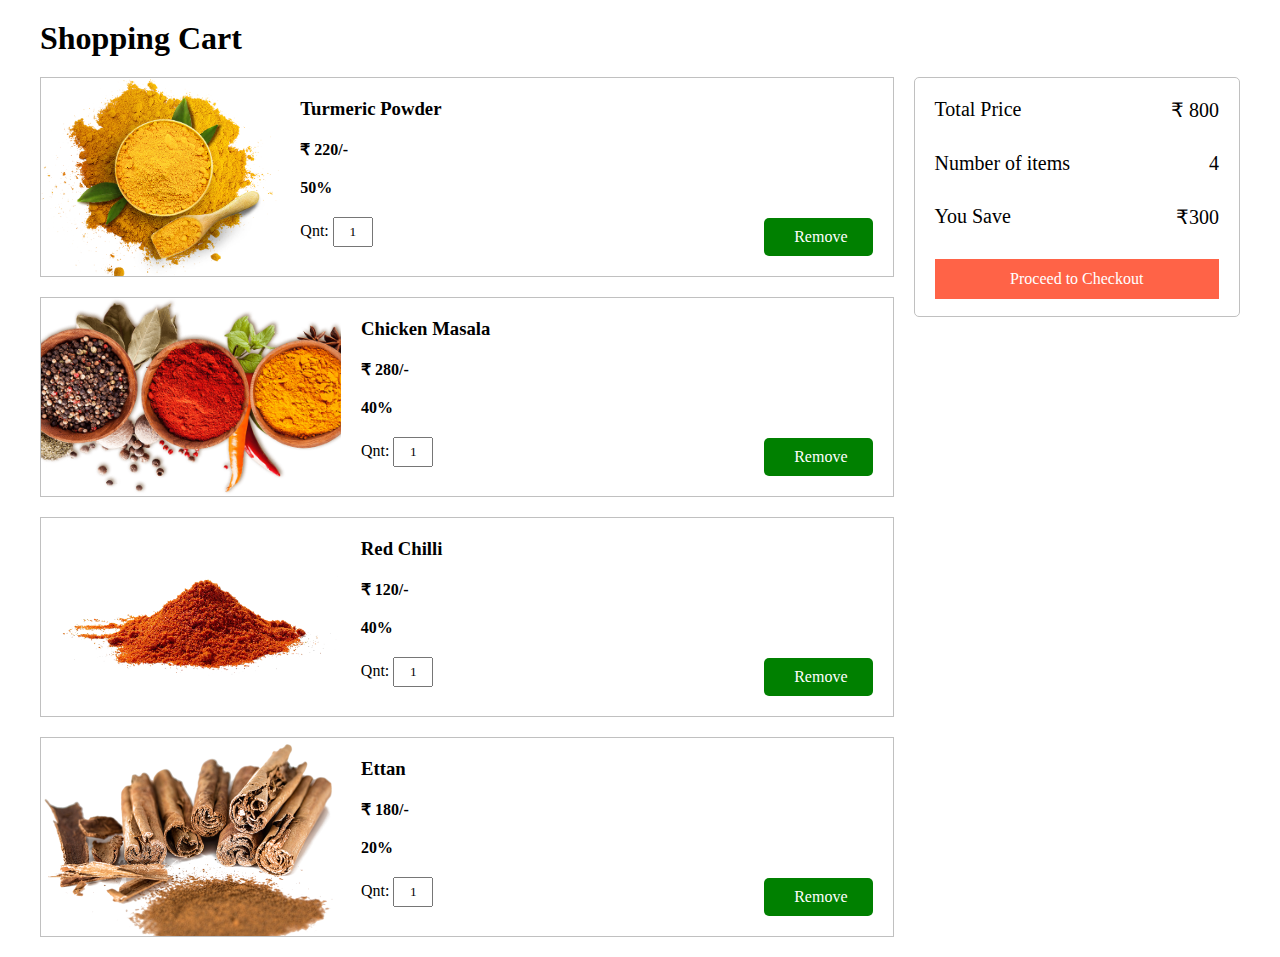
<file: addcart.html>
<!DOCTYPE html>
<html lang="en">
<head>
    <meta charset="UTF-8">
    <meta http-equiv="X-UA-Compatible" content="IE=edge">
    <meta name="viewport" content="width=device-width, initial-scale=1.0">
    <title>Your Spice Shopping Cart</title>
    <link rel="stylesheet" href="cart.css">
</head>
<body>
    <div class="container">
        <h1>Shopping Cart</h1>
        <div class="cart">
            <div class="products">
                <div class="product">
                    <img src="01.png">
                    <div class="product-info">
                        <h3 class="product-name">Turmeric Powder</h3>
                        <h4 class="product-price">₹ 220/-</h4>
                        <h4 class="product-offer">50%</h4>
                        <p class="product-quantity">Qnt: <input value="1" name="">
                        <p class="product-remove">
                            <i class="fa fa-trash" aria-hidden="true"></i>
                            <span class="remove">Remove</span>
                        </p>
                    </div>
                </div>
                <div class="product">
                    <img src="02.png">
                    <div class="product-info">
                        <h3 class="product-name">Chicken Masala</h3>
                        <h4 class="product-price">₹ 280/-</h4>
                        <h4 class="product-offer">40%</h4>
                        <p class="product-quantity">Qnt: <input value="1" name="">
                        <p class="product-remove">
                            <i class="fa fa-trash" aria-hidden="true"></i>
                            <span class="remove">Remove</span>
                        </p>
                    </div>
                </div>
                <div class="product">
                    <img src="03.png">
                    <div class="product-info">
                        <h3 class="product-name">Red Chilli</h3>
                        <h4 class="product-price">₹ 120/-</h4>
                        <h4 class="product-offer">40%</h4>
                        <p class="product-quantity">Qnt: <input value="1" name="">
                        <p class="product-remove">
                            <i class="fa fa-trash" aria-hidden="true"></i>
                            <span class="remove">Remove</span>
                        </p>
                    </div>
                </div>
                <div class="product">
                    <img src="04.png">
                    <div class="product-info">
                        <h3 class="product-name">Ettan</h3>
                        <h4 class="product-price">₹ 180/-</h4>
                        <h4 class="product-offer">20%</h4>
                        <p class="product-quantity">Qnt: <input value="1" name="">
                        <p class="product-remove">
                            <i class="fa fa-trash" aria-hidden="true"></i>
                            <span class="remove">Remove</span>
                        </p>
                    </div>
                </div>
            </div>
            <div class="cart-total">
                <p>
                    <span>Total Price</span>
                    <span> ₹ 800</span>
                </p>
                <p>
                    <span>Number of items</span>
                    <span>4</span>
                </p>
                <p>
                    <span>You Save</span>
                    <span> ₹300 </span>
                </p>
                <a href="#">Proceed to Checkout</a>
            </div>
        </div>
    </div>
</body>
</html>
</file>
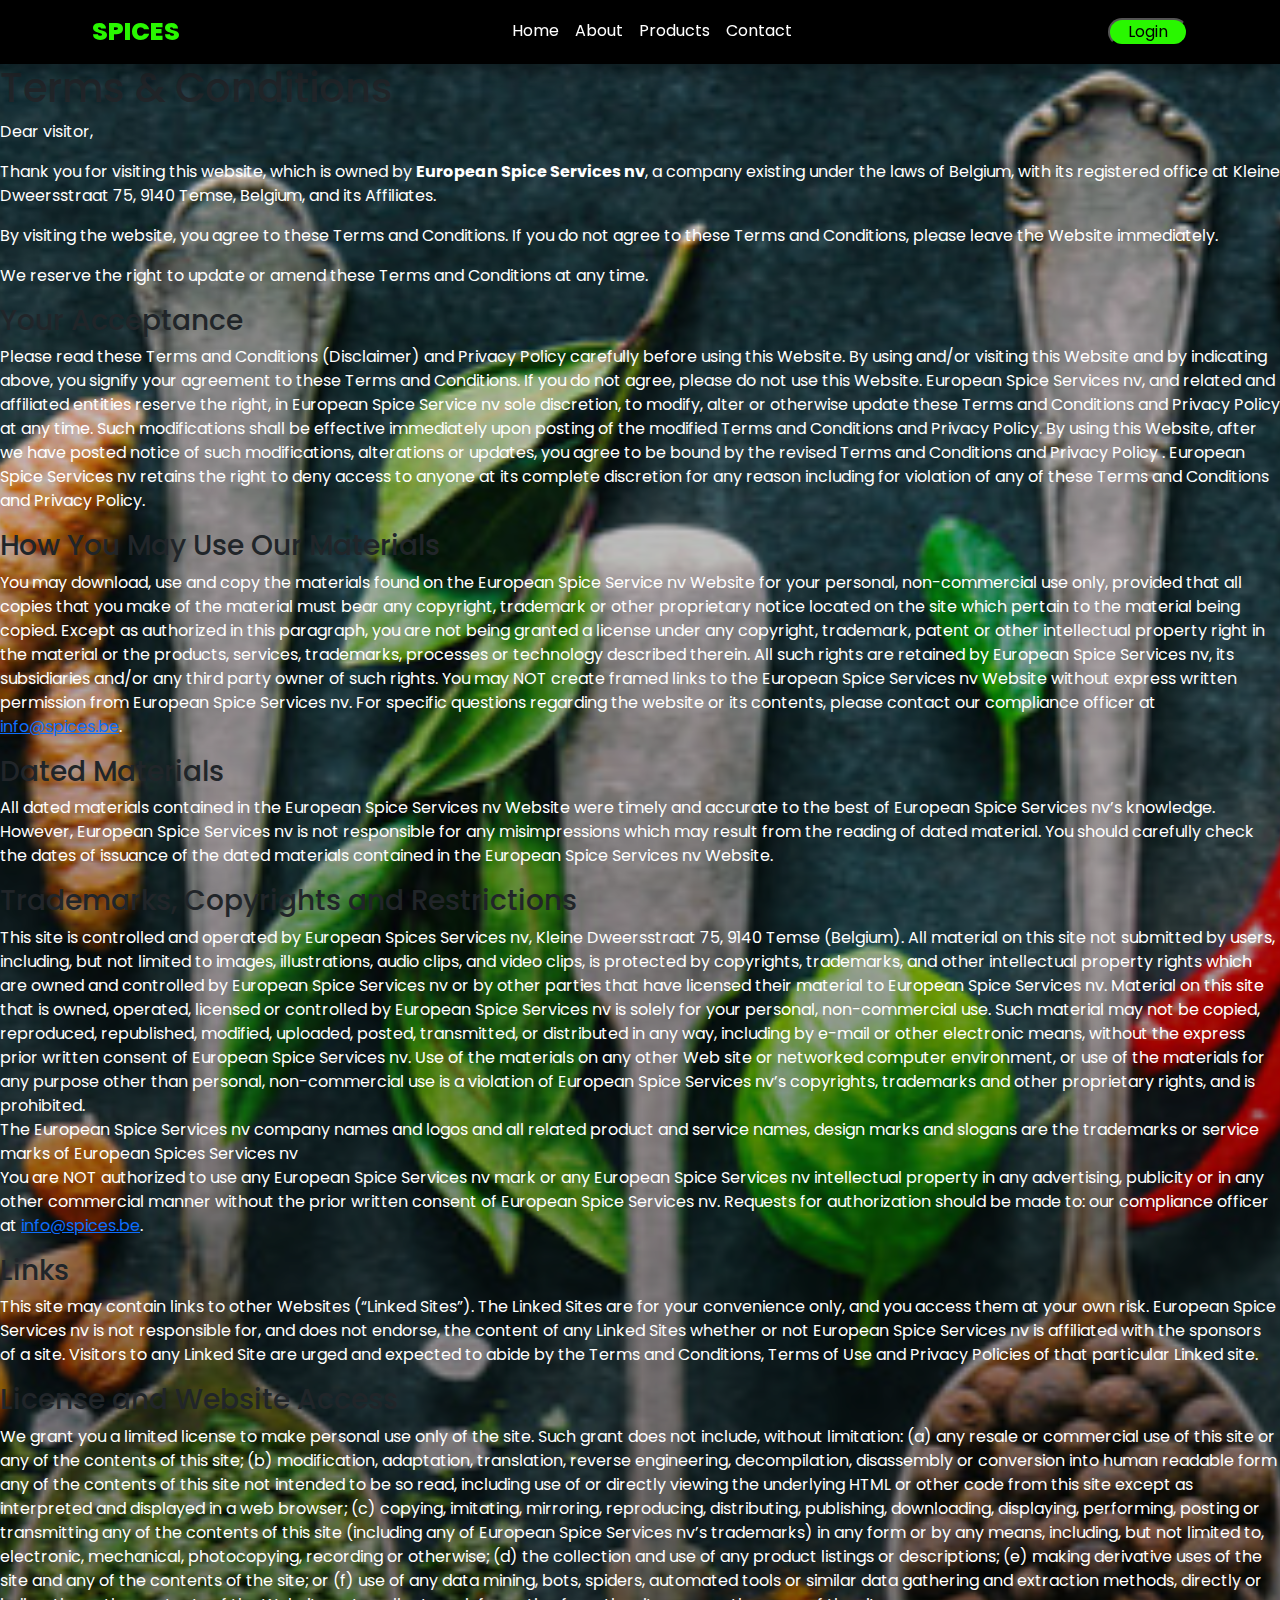
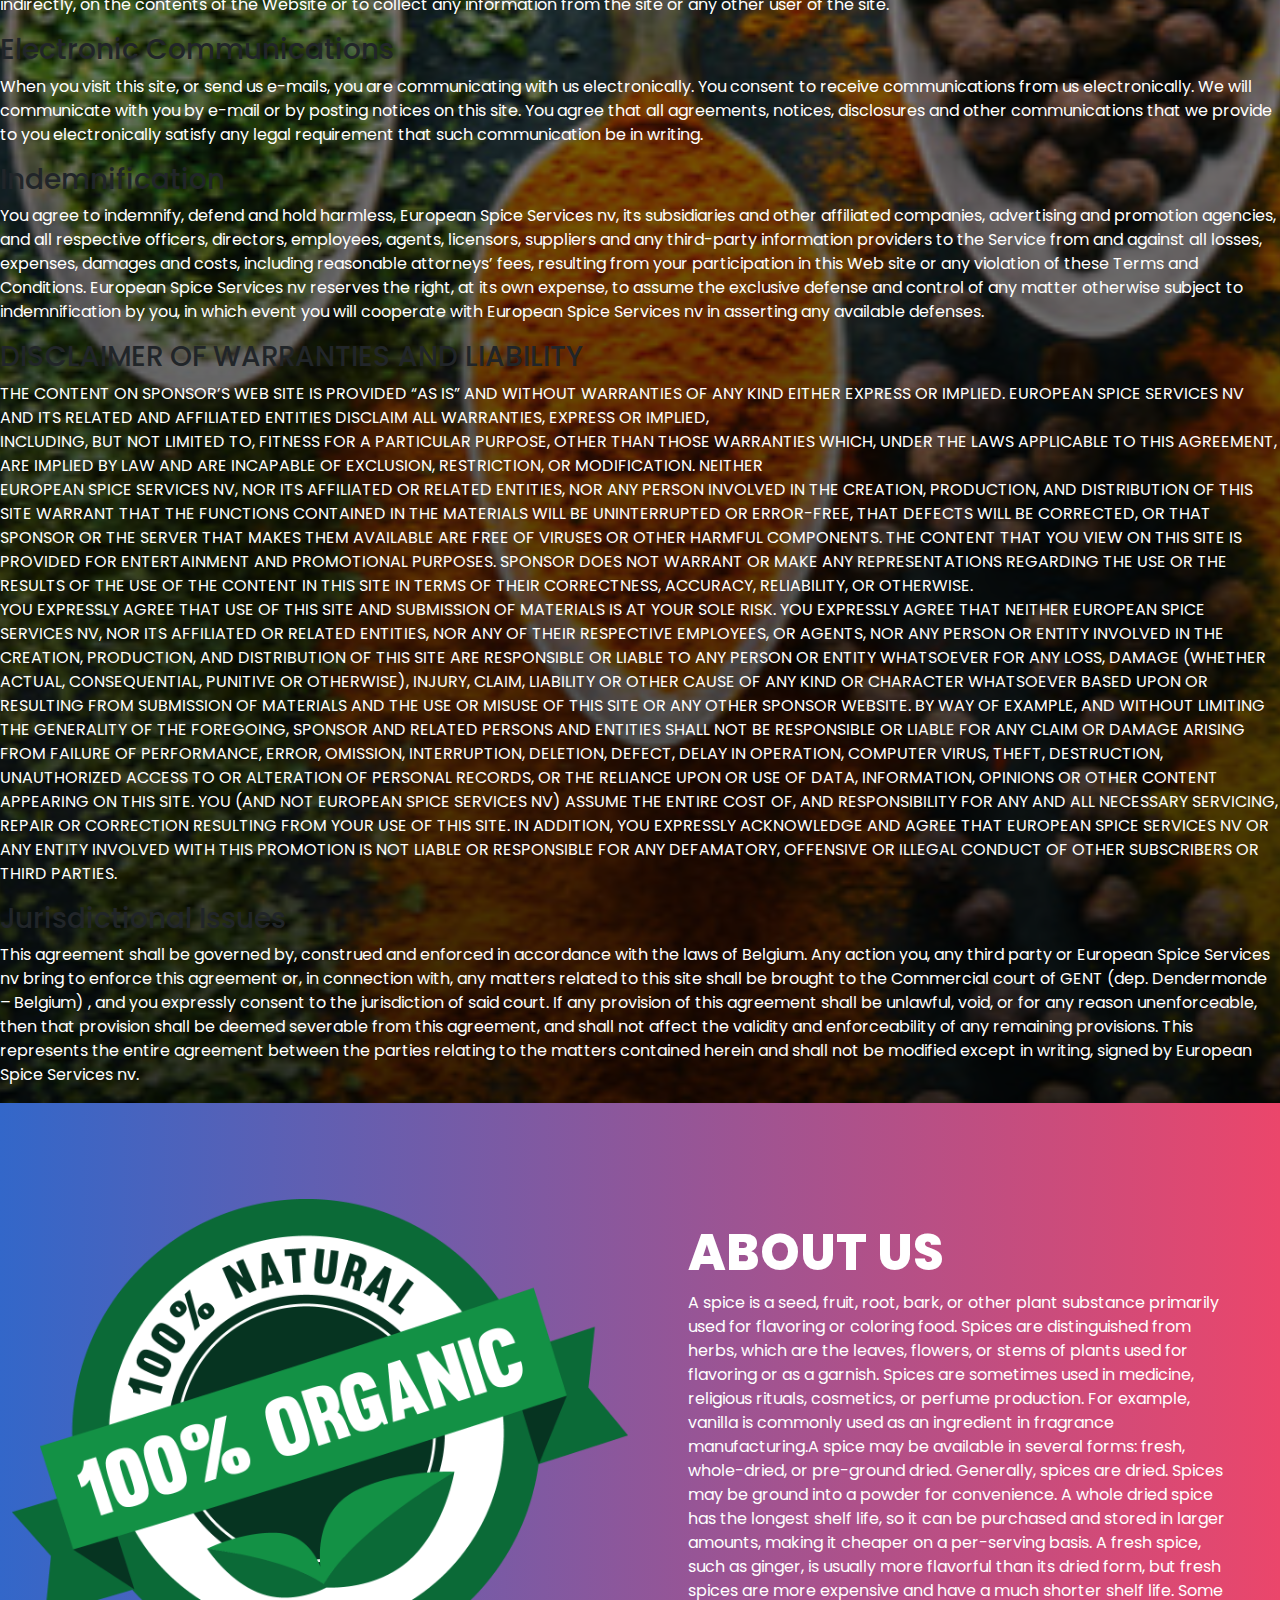
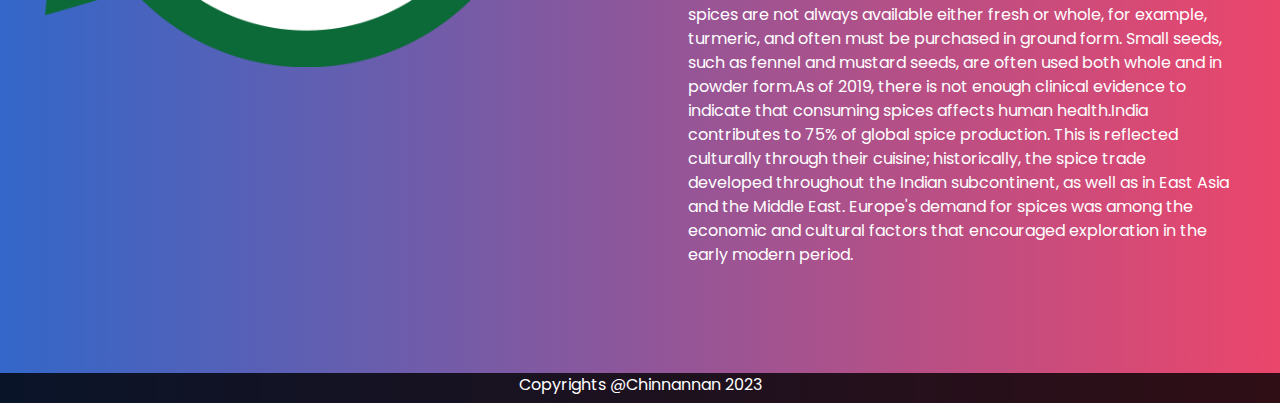
<file: terms.html>
<!DOCTYPE html>
<html lang="en">
<head>
    <meta charset="UTF-8">
    <meta http-equiv="X-UA-Compatible" content="IE=edge">
    <meta name="viewport" content="width=device-width, initial-scale=1.0">
    <title>Terms &amp; Conditions - Spices</title>
    <!---CSS Style Sheet link--->
    <link rel="stylesheet" href="style.css">
    <link rel="stylesheet" href="trems.css">
    <!---CSS Bootstarp link--->
    <link href="https://cdn.jsdelivr.net/npm/bootstrap@5.0.2/dist/css/bootstrap.min.css" rel="stylesheet">
    <link href="https://fonts.googleapis.com/css2?family=Roboto&display=swap" rel="stylesheet">
</head>
<body>
    <!---Navbar link--->
    <nav class="navbar navbar-expand-lg navbar-dark" id="navbar">
        <div class="container-fluid">
          <a class="navbar-brand" href="index.html">SPICES</a>
          <button class="navbar-toggler" type="button" data-bs-toggle="collapse" data-bs-target="#navbarSupportedContent" aria-expanded="false">
            <span class="navbar-toggler-icon"></span>
          </button>
          <div class="collapse navbar-collapse" id="navbarSupportedContent">
            <ul class="navbar-nav mx-auto">
              <li class="nav-item">
                <a class="nav-link" href="#home">Home</a>
              </li>
              <li class="nav-item">
                <a class="nav-link" href="#about">About</a>
              </li>
              <li class="nav-item">
                <a class="nav-link" href="#product">Products</a>
              </li>
              <li class="nav-item">
                <a class="nav-link" href="#contact">Contact</a>
              </li>
            </ul>
            <form action="login.html">
                <button class="btnLogin-popup">Login</button>
            </form>
        </div>
    </nav>
    <h1>Terms & Conditions</h1>
    <p>Dear visitor,</p>
<p>Thank you for visiting this website, which is owned by <strong>European Spice Services nv</strong>, a company existing under the laws of Belgium, with its registered office at Kleine Dweersstraat 75, 9140 Temse, Belgium, and its Affiliates.</p>
<p>By visiting the website, you agree to these Terms and Conditions. If you do not agree to these Terms and Conditions, please leave the Website immediately.</p>
<p>We reserve the right to update or amend these Terms and Conditions at any time.</p>
</div><div class="fusion-text fusion-text-2"><h3>Your Acceptance</h3>
<p>Please read these Terms and Conditions (Disclaimer) and Privacy Policy carefully before using this Website. By using and/or visiting this Website and by indicating above, you signify your agreement to these Terms and Conditions. If you do not agree, please do not use this Website. European Spice Services nv, and related and affiliated entities reserve the right, in European Spice Service nv sole discretion, to modify, alter or otherwise update these Terms and Conditions and Privacy Policy at any time. Such modifications shall be effective immediately upon posting of the modified Terms and Conditions and Privacy Policy. By using this Website, after we have posted notice of such modifications, alterations or updates, you agree to be bound by the revised Terms and Conditions and Privacy Policy . European Spice Services nv retains the right to deny access to anyone at its complete discretion for any reason including for violation of any of these Terms and Conditions and Privacy Policy.</p>
</div><div class="fusion-text fusion-text-3"><h3>How You May Use Our Materials<strong><u><br/>
</u></strong></h3>
<p>You may download, use and copy the materials found on the European Spice Service nv  Website for your personal, non-commercial use only, provided that all copies that you make of the material must bear any copyright, trademark or other proprietary notice located on the site which pertain to the material being copied. Except as authorized in this paragraph, you are not being granted a license under any copyright, trademark, patent or other intellectual property right in the material or the products, services, trademarks, processes or technology described therein. All such rights are retained by European Spice Services nv, its subsidiaries and/or any third party owner of such rights. You may NOT create framed links to the European Spice Services nv Website without express written permission from European Spice Services nv. For specific questions regarding the website or its contents, please contact our compliance officer at <a href="mailto:info@spices.be">info@spices.be</a>.</p>
</div><div class="fusion-text fusion-text-4"><h3>Dated Materials</h3>
<p>All dated materials contained in the European Spice Services nv Website were timely and accurate to the best of European Spice Services nv’s knowledge. However, European Spice Services nv is not responsible for any misimpressions which may result from the reading of dated material. You should carefully check the dates of issuance of the dated materials contained in the European Spice Services nv Website.</p>
</div><div class="fusion-text fusion-text-5"><h3>Trademarks, Copyrights and Restrictions</h3>
<p>This site is controlled and operated by European Spices Services nv, Kleine Dweersstraat 75, 9140 Temse (Belgium). All material on this site not submitted by users, including, but not limited to images, illustrations, audio clips, and video clips, is protected by copyrights, trademarks, and other intellectual property rights which are owned and controlled by European Spice Services nv or by other parties that have licensed their material to European Spice Services nv. Material on this site that is owned, operated, licensed or controlled by European Spice Services nv is solely for your personal, non-commercial use. Such material may not be copied, reproduced, republished, modified, uploaded, posted, transmitted, or distributed in any way, including by e-mail or other electronic means, without the express prior written consent of European Spice Services nv. Use of the materials on any other Web site or networked computer environment, or use of the materials for any purpose other than personal, non-commercial use is a violation of European Spice Services nv&#8217;s copyrights, trademarks and other proprietary rights, and is prohibited.<br />
The European Spice Services nv company names and logos and all related product and service names, design marks and slogans are the trademarks or service marks of European Spices Services nv<br />
You are NOT authorized to use any European Spice Services nv mark or any European Spice Services nv intellectual property in any advertising, publicity or in any other commercial manner without the prior written consent of European Spice Services nv. Requests for authorization should be made to: our  compliance officer at <a href="mailto:info@spices.be">info@spices.be</a>.</p>
</div><div class="fusion-text fusion-text-6"><h3>Links</h3>
<p>This site may contain links to other Websites (&#8220;Linked Sites&#8221;). The Linked Sites are for your convenience only, and you access them at your own risk. European Spice Services nv is not responsible for, and does not endorse, the content of any Linked Sites whether or not European Spice Services nv is affiliated with the sponsors of a site. Visitors to any Linked Site are urged and expected to abide by the Terms and Conditions, Terms of Use and Privacy Policies of that particular Linked site.</p>
</div><div class="fusion-text fusion-text-7"><h3>License and Website Access</h3>
<p>We grant you a limited license to make personal use only of the site. Such grant does not include, without limitation: (a) any resale or commercial use of this site or any of the contents of this site; (b) modification, adaptation, translation, reverse engineering, decompilation, disassembly or conversion into human readable form any of the contents of this site not intended to be so read, including use of or directly viewing the underlying HTML or other code from this site except as interpreted and displayed in a web browser; (c) copying, imitating, mirroring, reproducing, distributing, publishing, downloading, displaying, performing, posting or transmitting any of the contents of this site (including any of European Spice Services nv’s trademarks) in any form or by any means, including, but not limited to, electronic, mechanical, photocopying, recording or otherwise; (d) the collection and use of any product listings or descriptions; (e) making derivative uses of the site and any of the contents of the site; or (f) use of any data mining, bots, spiders, automated tools or similar data gathering and extraction methods, directly or indirectly, on the contents of the Website or to collect any information from the site or any other user of the site.</p>
</div><div class="fusion-text fusion-text-8"><h3>Electronic Communications</h3>
<p>When you visit this site, or send us e-mails, you are communicating with us electronically. You consent to receive communications from us electronically. We will communicate with you by e-mail or by posting notices on this site. You agree that all agreements, notices, disclosures and other communications that we provide to you electronically satisfy any legal requirement that such communication be in writing.</p>
</div><div class="fusion-text fusion-text-9"><h3>Indemnification</h3>
<p>You agree to indemnify, defend and hold harmless, European Spice Services nv, its subsidiaries and other affiliated companies, advertising and promotion agencies, and all respective officers, directors, employees, agents, licensors, suppliers and any third-party information providers to the Service from and against all losses, expenses, damages and costs, including reasonable attorneys&#8217; fees, resulting from your participation in this Web site or any violation of these Terms and Conditions. European Spice Services nv reserves the right, at its own expense, to assume the exclusive defense and control of any matter otherwise subject to indemnification by you, in which event you will cooperate with European Spice Services nv in asserting any available defenses.</p>
</div><div class="fusion-text fusion-text-10"><h3>DISCLAIMER OF WARRANTIES AND LIABILITY</h3>
<p>THE CONTENT ON SPONSOR&#8217;S WEB SITE IS PROVIDED &#8220;AS IS&#8221; AND WITHOUT WARRANTIES OF ANY KIND EITHER EXPRESS OR IMPLIED. EUROPEAN SPICE SERVICES NV AND ITS RELATED AND AFFILIATED ENTITIES DISCLAIM ALL WARRANTIES, EXPRESS OR IMPLIED,<br />
INCLUDING, BUT NOT LIMITED TO, FITNESS FOR A PARTICULAR PURPOSE, OTHER THAN THOSE WARRANTIES WHICH, UNDER THE LAWS APPLICABLE TO THIS AGREEMENT, ARE IMPLIED BY LAW AND ARE INCAPABLE OF EXCLUSION, RESTRICTION, OR MODIFICATION. NEITHER<br />
EUROPEAN SPICE SERVICES NV, NOR ITS AFFILIATED OR RELATED ENTITIES, NOR ANY PERSON INVOLVED IN THE CREATION, PRODUCTION, AND DISTRIBUTION OF THIS SITE WARRANT THAT THE FUNCTIONS CONTAINED IN THE MATERIALS WILL BE UNINTERRUPTED OR ERROR-FREE, THAT DEFECTS WILL BE CORRECTED, OR THAT SPONSOR OR THE SERVER THAT MAKES THEM AVAILABLE ARE FREE OF VIRUSES OR OTHER HARMFUL COMPONENTS. THE CONTENT THAT YOU VIEW ON THIS SITE IS PROVIDED FOR ENTERTAINMENT AND PROMOTIONAL PURPOSES. SPONSOR DOES NOT WARRANT OR MAKE ANY REPRESENTATIONS REGARDING THE USE OR THE RESULTS OF THE USE OF THE CONTENT IN THIS SITE IN TERMS OF THEIR CORRECTNESS, ACCURACY, RELIABILITY, OR OTHERWISE.<br />
YOU EXPRESSLY AGREE THAT USE OF THIS SITE AND SUBMISSION OF MATERIALS IS AT YOUR SOLE RISK. YOU EXPRESSLY AGREE THAT NEITHER EUROPEAN SPICE SERVICES NV, NOR ITS AFFILIATED OR RELATED ENTITIES, NOR ANY OF THEIR RESPECTIVE EMPLOYEES, OR AGENTS, NOR ANY PERSON OR ENTITY INVOLVED IN THE CREATION, PRODUCTION, AND DISTRIBUTION OF THIS SITE ARE RESPONSIBLE OR LIABLE TO ANY PERSON OR ENTITY WHATSOEVER FOR ANY LOSS, DAMAGE (WHETHER ACTUAL, CONSEQUENTIAL, PUNITIVE OR OTHERWISE), INJURY, CLAIM, LIABILITY OR OTHER CAUSE OF ANY KIND OR CHARACTER WHATSOEVER BASED UPON OR RESULTING FROM SUBMISSION OF MATERIALS AND THE USE OR MISUSE OF THIS SITE OR ANY OTHER SPONSOR WEBSITE. BY WAY OF EXAMPLE, AND WITHOUT LIMITING THE GENERALITY OF THE FOREGOING, SPONSOR AND RELATED PERSONS AND ENTITIES SHALL NOT BE RESPONSIBLE OR LIABLE FOR ANY CLAIM OR DAMAGE ARISING FROM FAILURE OF PERFORMANCE, ERROR, OMISSION, INTERRUPTION, DELETION, DEFECT, DELAY IN OPERATION, COMPUTER VIRUS, THEFT, DESTRUCTION, UNAUTHORIZED ACCESS TO OR ALTERATION OF PERSONAL RECORDS, OR THE RELIANCE UPON OR USE OF DATA, INFORMATION, OPINIONS OR OTHER CONTENT APPEARING ON THIS SITE. YOU (AND NOT EUROPEAN SPICE SERVICES NV) ASSUME THE ENTIRE COST OF, AND RESPONSIBILITY FOR ANY AND ALL NECESSARY SERVICING, REPAIR OR CORRECTION RESULTING FROM YOUR USE OF THIS SITE. IN ADDITION, YOU EXPRESSLY ACKNOWLEDGE AND AGREE THAT EUROPEAN SPICE SERVICES NV OR ANY ENTITY INVOLVED WITH THIS PROMOTION IS NOT LIABLE OR RESPONSIBLE FOR ANY DEFAMATORY, OFFENSIVE OR ILLEGAL CONDUCT OF OTHER SUBSCRIBERS OR THIRD PARTIES.</p>
</div><div class="fusion-text fusion-text-11"><h3>Jurisdictional Issues</h3>
<p>This agreement shall be governed by, construed and enforced in accordance with the laws of Belgium. Any action you, any third party or European Spice Services nv bring to enforce this agreement or, in connection with, any matters related to this site shall be brought to the Commercial court of GENT (dep. Dendermonde &#8211; Belgium) , and you expressly consent to the jurisdiction of said court. If any provision of this agreement shall be unlawful, void, or for any reason unenforceable, then that provision shall be deemed severable from this agreement, and shall not affect the validity and enforceability of any remaining provisions. This represents the entire agreement between the parties relating to the matters contained herein and shall not be modified except in writing, signed by European Spice Services nv.</p>
<section id="about">
    <div class="container-fluid">
        <div class="row">
            <div class="col-lg-6 col-md-6 col-12"><br>
                <img src="about.png" class="img-fluid">
            </div>
            <div class="col-lg-6 col-md-6 col-12 p-lg-5">
                <h1>ABOUT US</h1>
                <p>A spice is a seed, fruit, root, bark, or other plant substance primarily used for flavoring or coloring food. Spices are distinguished from herbs, which are the leaves, flowers, or stems of plants used for flavoring or as a garnish.
                    Spices are sometimes used in medicine, religious rituals, cosmetics, or perfume production. For example, vanilla is commonly used as an ingredient in fragrance manufacturing.A spice may be available in several forms: fresh, whole-dried, or pre-ground dried.
                    Generally, spices are dried. Spices may be ground into a powder for convenience. A whole dried spice has the longest shelf life, so it can be purchased and stored in larger amounts, making it cheaper on a per-serving basis.
                    A fresh spice, such as ginger, is usually more flavorful than its dried form, but fresh spices are more expensive and have a much shorter shelf life. Some spices are not always available either fresh or whole, for example, turmeric, and often must be purchased in ground form.
                    Small seeds, such as fennel and mustard seeds, are often used both whole and in powder form.As of 2019, there is not enough clinical evidence to indicate that consuming spices affects human health.India contributes to 75% of global spice production.
                    This is reflected culturally through their cuisine; historically, the spice trade developed throughout the Indian subcontinent, as well as in East Asia and the Middle East. Europe's demand for spices was among the economic and cultural factors that encouraged exploration in the early modern period.</p>
            </div>
        </div>
    </div>
</section>
<footer>Copyrights @Chinnannan 2023</footer>
</body>
</html>
</file>
<file: cart.css>
@import url('https://fonts.googleapis.com/css2?family=Poppins&display=swap');

*{
    font-family: 'comfortaa', cursive;
    margin: 0;
    padding: 0;
    box-sizing: border-box;
}
.container{
    max-width: 1200px;
    margin: 0 auto;
}
.container > h1{
    padding: 20px 0;
}
.cart{
    display: flex;
}
.products{
    flex: 0.75;
}
.product{
    display: flex;
    width: 100%;
    height: 200px;
    overflow: hidden;
    border: 1px solid silver;
    margin-bottom: 20px;
}
.product:hover{
    border: none;
    box-shadow: 2px 2px 4px rgba(0, 0, 0, 0.2);
    transform: scale(1.01);
}
.product > img{
    width: 300px;
    height: 200px;
    object-fit: cover;
}
.product > img:hover{
    transform: scale(1.04);
}
.product-info{
    padding: 20px;
    width: 100%;
    position: relative;
}
.product-name, .product-price, .product-offer{
    margin-bottom: 20px;
}
.product-remove{
    position: absolute;
    bottom: 20px;
    right: 20px;
    padding: 10px 25px;
    background-color: green;
    color: white;
    cursor: pointer;
    border-radius: 5px;
}
.product-remove:hover{
    background-color: white;
    color: green;
    font-weight: 600;
    border: 1px solid green;
}
.product-quantity > input{
    width: 40px;
    padding: 5px;
    text-align: center;
}
.fa{
    margin-right: 5px;
}
.cart-total{
    flex: 0.25;
    margin-left: 20px;
    padding: 20px;
    height: 240px;
    border: 1px solid silver;
    border-radius: 5px;
}
.cart-total p{
    display: flex;
    justify-content: space-between;
    margin-bottom: 30px;
    font-size: 20px;
}
.cart-total a{
    display: block;
    text-align: center;
    height: 40px;
    line-height: 40px;
    background-color: tomato;
    color: white;
    text-decoration: none;
}
.cart-total a:hover{
    background-color: red;
}
@media screen and (max-width: 700px){
    .remove{
        display: none;
    }
    .product{
        height: 150px;
    }
    .product > img{
        height: 150px;
        width: 200px;
    }
    .product-name, .product-price, .product-offer{
        margin-bottom: 10px;
    }
}
@media screen and (max-width: 900px){
    .cart{
        flex-direction: column;
    }
    .cart-total{
        margin-left: 0;
        margin-bottom: 20px;
    }
}
@media screen and (max-width: 1220px){
    .container{
        max-width: 95%;
    }
}
</file>
<file: style.css>
@import url('https://fonts.googleapis.com/css2?family=Poppins&display=swap');

*{
    margin: 0;
    padding: 0;
    box-sizing: border-box;
    font-family: 'Poppins', sans-serif;
}
#navbar{
    position: sticky;
    top: 0;
    left: 0;
    z-index: 100;
    padding: .5rem 5rem;
    box-shadow: 5px 5px 20px rgba(0, 0, 0, .5);
    background-color: black;   
}
.navbar .navbar-brand{
    font-size: 25px;
    font-weight: 800;
    color: #29f700 !important;
}
#navbarSupportedContent a{
    color: #fff;
    border-bottom: 2px solid transparent;
}
#navbarSupportedContent a:hover{
    border-bottom: 2px solid #29f700;
}
#navbarSupportedContent button{
    background: #29f700;
    width: 5rem;
    border-radius: 15px;
}
section{
    width: 100%;
    min-height: 100vh;
    display: flex;
    justify-content: center;
    align-items: center;
}
#home{
    background: linear-gradient(rgba(0,0,0,.1),rgb(0, 0, 0,1)), url("Spices\ img.jpg");
    background-size: cover;
    background-position: center;
    flex-direction: column;
}
#home h1{
    font-size: 100px;
    color: white;
    letter-spacing: 3px;
    font-family: Verdana, Geneva, Tahoma, sans-serif;
    text-shadow: 0px 1px 0px #ccc,
                 0px 2px 0px #ccc,
                 0px 3px 0px #ccc,
                 0px 4px 0px #ccc,
                 0px 5px 0px #ccc,
                 0px 6px 0px #ccc,
                 0px 7px 0px #ccc;
}
#home p{
    font-size: 18px;
    color: #fff;
}
#home .input-group{
    width: 40%;
    height: 45px;
}
.signin{
    background: green !important;
    color: white !important;
    box-shadow: 2px 4px 5px rgba(0,0,0,.3);
}
#about{
    background: linear-gradient(to right,#3367c9,#eb466b 100%);
}
#about h1{
    font-weight: 800;
    font-size: 50px;
    color: white;
}
#about p{
    color: white;
}
#product{
    background: #e5e5e5;
}
#product h1{
    font-size: 50px;
    letter-spacing: 2px;
    font-weight: 700;
}
#product img{
    width: 200px;
    height: 200px;
}
.card{
    width: 250px;
    height: 300px;
    background: #e5e5e5 !important;
    border: none !important;
    box-shadow: 15px 20px 20px rgba(0,0,0,.3),
                inset 4px 4px 10px white;
    border-radius: 20px !important;
    overflow: hidden;
    justify-content: center;
    align-items: center;
    margin: 20px 60px;
}
.card:hover{
    box-shadow: inset 5px 5px 10px rgba(0,0,0,.3),
                inset -4px -4px 10px white;
    transition: 2s;
}
#contact img{
    height: 100%;
}
.box{
    width: 80%;
    background: red;
    margin-top: 10px;
}
form{
    display: flex;
    flex-direction: column;
}
#contact input{
    margin: 10px 0px;
}
#contact textarea{
    margin: 10px 0px;
}
footer{
    width: 100%;
    height: 30px;
    background: rgba(0,0,0,.8);
    margin-top: -30px;
    text-align: center;
    color: white;
}
</file>
<file: trems.css>
@import url('https://fonts.googleapis.com/css2?family=Poppins&display=swap');
body{
    justify-content: center;
    align-items: center;
    background: linear-gradient(rgba(0,0,0,.1),rgb(0, 0, 0,1)), url(Spices\ img.jpg);
    background-size: cover;
    background-position: center;
}
h1{
    color: rgb(220, 193, 56);
}
h3{
    color: rgb(220, 193, 56);
}
p{
    color: white;
}
</file>
